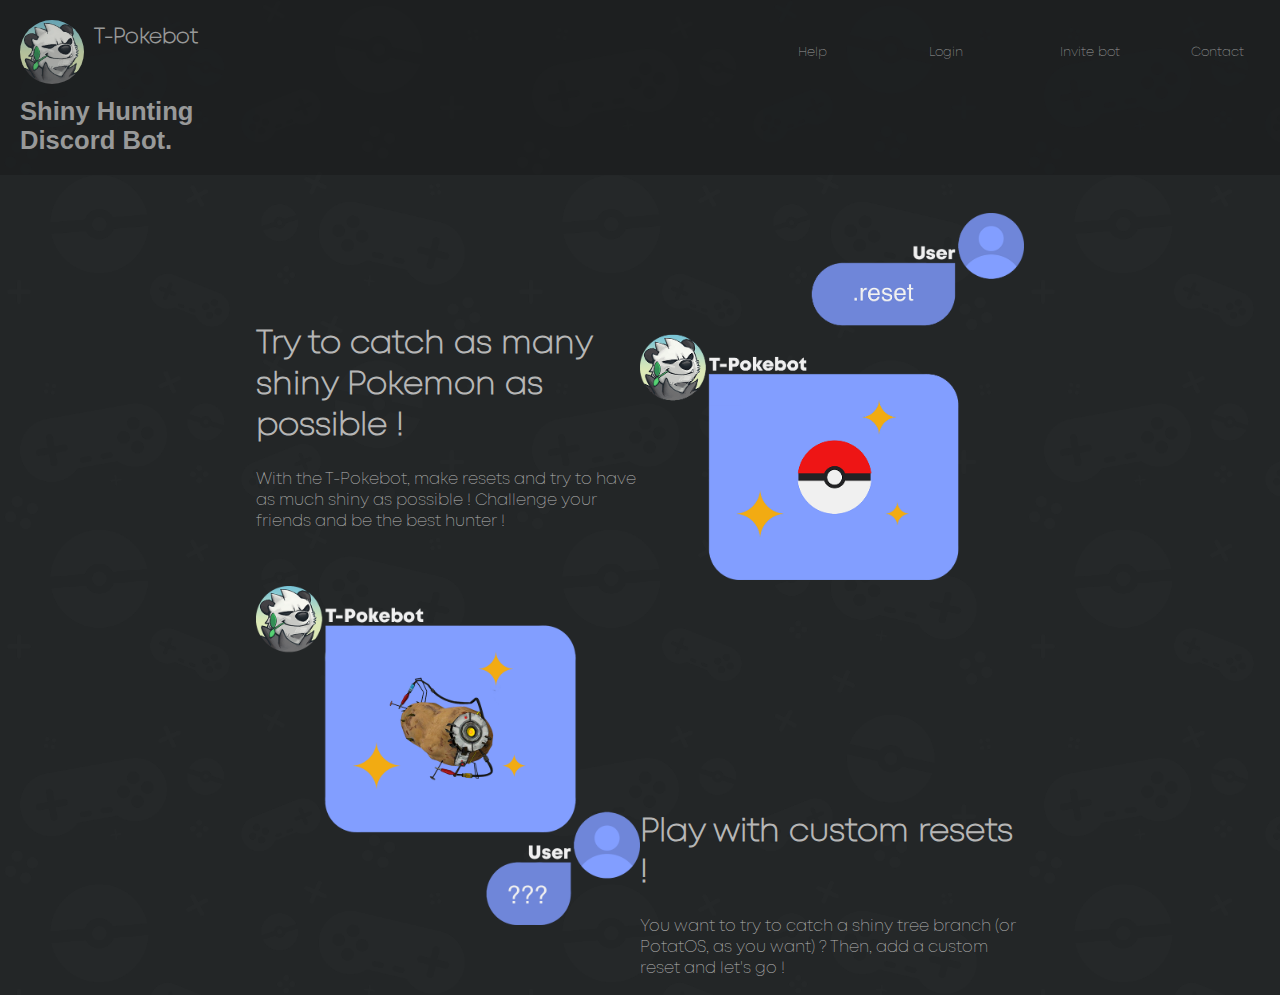
<file: index.html>
﻿<!--
    BON ! Le but de ce site sera sur le long terme de faire un site pour mon bot discord.
    Je veux pouvoir ajouter une interface pour mieux paramètrer le bot car avec juste en utilisant des commandes Discord c'est pas ouf
    Pour l'instant j'ai fait que la base du site, mais je ajouter un peu de javaScript par-ci par-là histoire de faire un vrai site PRATIQUE.
    La page de connection se fera à travers le système d'auth de discord, pour le reste je verrai plus tard

    Du coup la page "login" accueillera le tableau demandé dans la feuille d'évaluation, je savais pas trop où le mettre x)


    AH et le "box menu" j'aimais pas sur le côté alors je l'ai mis dans l'en-tête ^^
-->


<!DOCTYPE html>
<html lang="fr">
    <head>
        <title>T-Pokebot</title>
        <meta charset="utf-8">
        <link rel="stylesheet" href= "style.css" />
        <link rel="icon" href="icon.png">
    </head>
    <body>
        <header>
            <div class="nomBot"><img src="pdp_bot.png" alt="bot profile picture" class="pdpBot"><h1>T-Pokebot</h1></div>
            <span class="menuLien" onclick="location.href='help.html';" style="cursor: pointer"><a> Help </a></span>
            <span class="menuLien" onclick="location.href='login.html';" style="cursor: pointer"><a> Login </a></span>
            <span class="menuLien" onclick="window.open('https://discord.com/oauth2/authorize?client_id=693436830627921942&permissions=268823616&scope=bot','_blank')" style="cursor: pointer"> <a> Invite bot </a></span>
            <span class="menuLien" onclick="location.href='contact.html';" style="cursor: pointer"><a> Contact </a></span>
            <h1 class="messagePrincipal">Shiny Hunting<br>Discord Bot.</h1>
        </header>
        <div class="page">
            <img src="bot_reset.png" class="picReset" alt="bot reset explain picture">
            <div class="texteUn">
                <h1>Try to catch as many shiny Pokemon as possible !</h1>
                <p>With the T-Pokebot, make resets and try to have as much shiny as possible ! Challenge your friends and be the best hunter !</p>
            </div>
            <img src="bot_custom.png" class="picCustom" alt="bot custom explain picture">
            <div class="texteDeux">
                <h1>Play with custom resets !</h1>
                <p>You want to try to catch a shiny tree branch (or PotatOS, as you want) ? Then, add a custom reset and let's go !</p>
            </div>
        </div>
    </body>
</html>
</file>
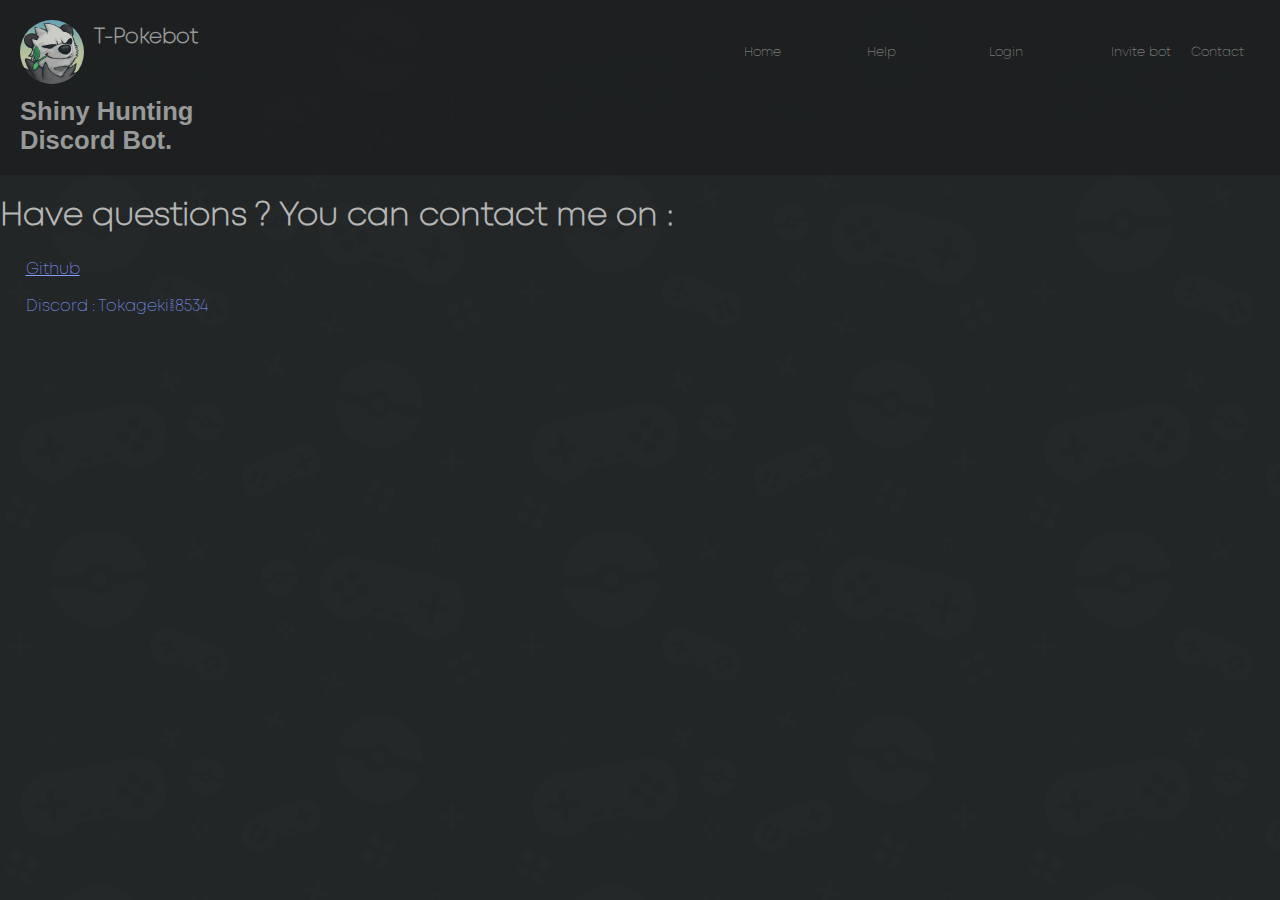
<file: contact.html>
<!DOCTYPE html>
<html lang="fr">
    <head>
        <title>T-Pokebot</title>
        <meta charset="utf-8">
        <link rel="stylesheet" href= "style.css" />
        <link rel="icon" href="icon.png">
    </head>
    <body>
        <header>
            <div class="nomBot"><img src="pdp_bot.png" alt="bot profile picture" class="pdpBot"><h1>T-Pokebot</h1></div>
            <span class="menuLien" onclick="location.href='index.html';" style="cursor: pointer"><a> Home </a></span>
            <span class="menuLien" onclick="location.href='help.html';" style="cursor: pointer"><a> Help </a></span>
            <span class="menuLien" onclick="location.href='login.html';" style="cursor: pointer"><a> Login </a></span>
            <span class="menuLien" onclick="window.open('https://discord.com/oauth2/authorize?client_id=693436830627921942&permissions=268823616&scope=bot','_blank')" style="cursor: pointer"> <a> Invite bot </a></span>
            <span class="menuLien" onclick="location.href='contact.html';" style="cursor: pointer"><a> Contact </a></span>
            <h1 class="messagePrincipal">Shiny Hunting<br>Discord Bot.</h1>
        </header>
        <h1>Have questions ? You can contact me on :</h1>
        <a href="https://github.com/Tokageki" class="lien">Github</a>
        <p class="discord">Discord : Tokageki#8534</p>
    </body>
</html>
</file>
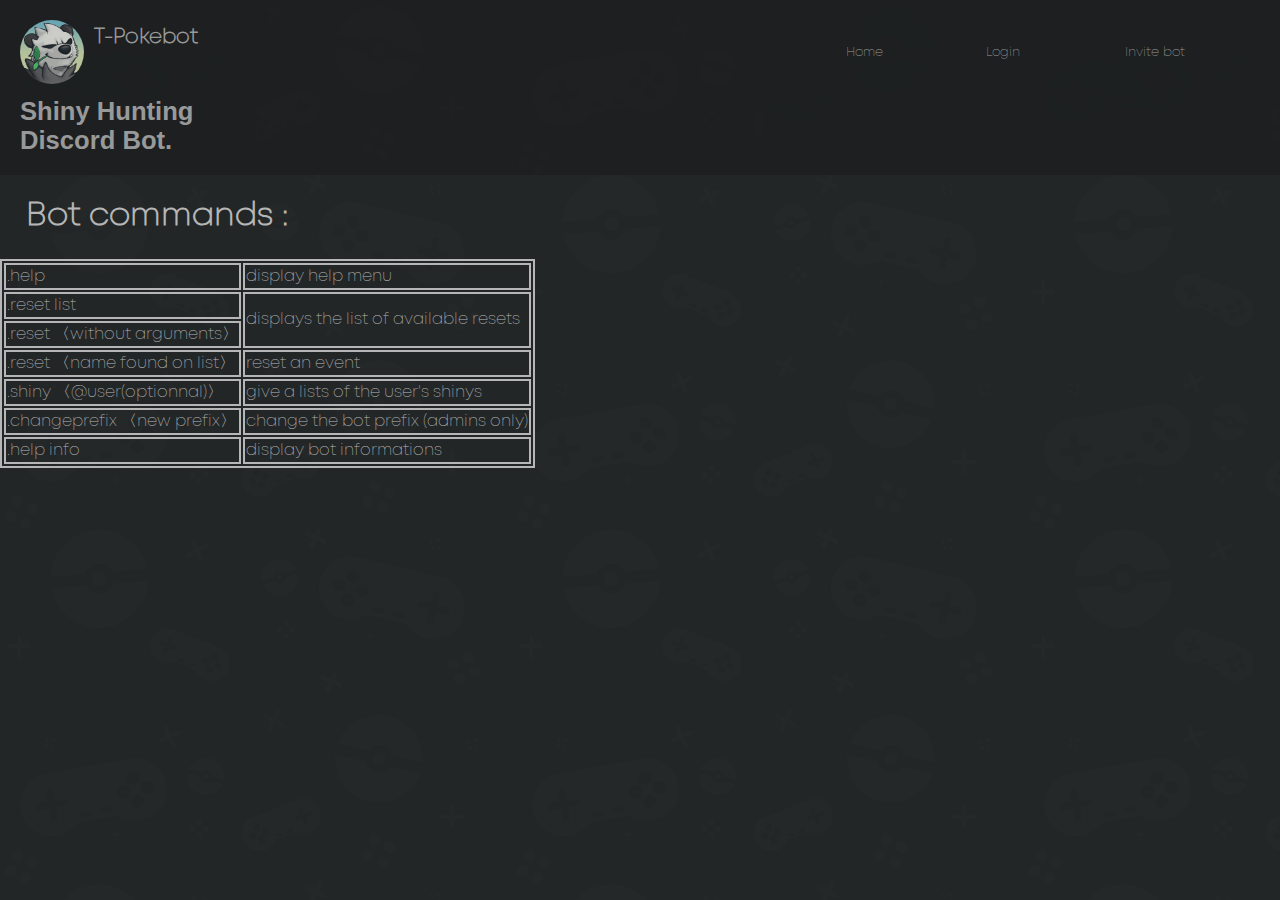
<file: help.html>
<!--
    Page d'aide, je sais pas trop quoi mettre, je verrais pour plus la compléter plus tard
-->


<!DOCTYPE html>
<html lang="fr">
    <head>
        <title>T-Pokebot</title>
        <meta charset="utf-8">
        <link rel="stylesheet" href= "style.css" />
        <link rel="icon" href="icon.png">
    </head>
    <body>
        <header>
            <div class="nomBot"><img src="pdp_bot.png" alt="bot profile picture" class="pdpBot"><h1>T-Pokebot</h1></div>
            <span class="menuLien" onclick="location.href='index.html';" style="cursor: pointer"><a> Home </a></span>
            <span class="menuLien" onclick="location.href='login.html';" style="cursor: pointer"><a> Login </a></span>
            <span class="menuLien" onclick="window.open('https://discord.com/oauth2/authorize?client_id=693436830627921942&permissions=268823616&scope=bot','_blank')" style="cursor: pointer"> <a> Invite bot </a></span>
            <h1 class="messagePrincipal">Shiny Hunting<br>Discord Bot.</h1>
        </header>
        <h1 class="botCommands">Bot commands :</h1>
        <table>
            <tr>
                <td>.help</td>
                <td>display help menu</td>
            </tr>
            <tr>
                <td>.reset list</td>
                <td rowspan="2">displays the list of available resets</td>
            </tr>
            <tr>
                <td>.reset 〈without arguments〉</td>
            </tr>
            <tr>
                <td>.reset 〈name found on list〉</td>
                <td>reset an event</td>
            </tr>
            <tr>
                <td>.shiny 〈@user(optionnal)〉</td>
                <td>give a lists of the user's shinys</td>
            </tr>
            <tr>
                <td>.changeprefix 〈new prefix〉</td>
                <td>change the bot prefix (admins only)</td>
            </tr>
            <tr>
                <td>.help info</td>
                <td>display bot informations</td>
            </tr>
        </table>
    </body>
</html>
</file>
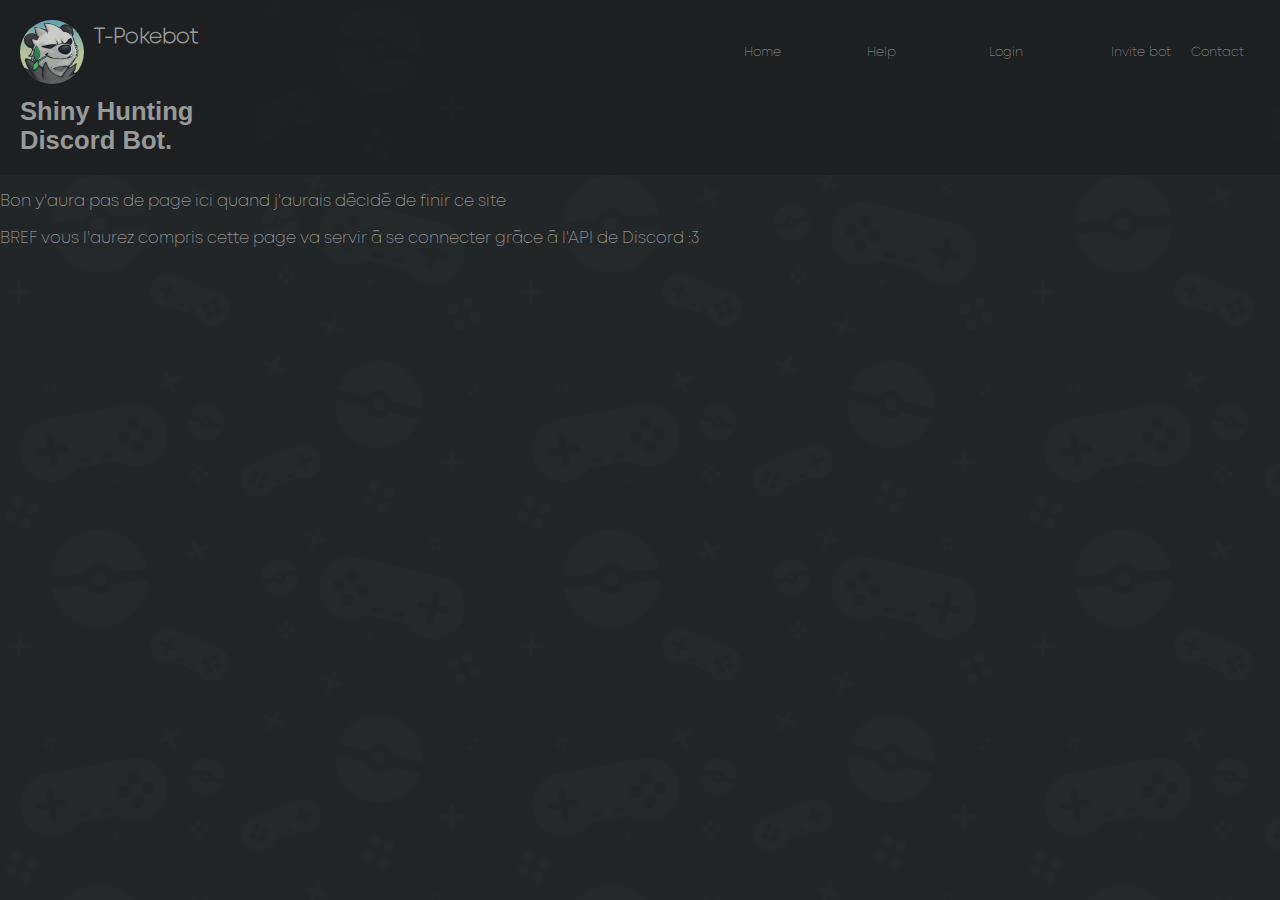
<file: login.html>
<!--
    Page de login qui sera pas comme ça du coup, bon là y'a juste un tableau car c'est ce qui est demandé
-->


<!DOCTYPE html>
<html lang="fr">
    <head>
        <title>T-Pokebot</title>
        <meta charset="utf-8">
        <link rel="stylesheet" href= "style.css" />
        <link rel="icon" href="icon.png">
    </head>
    <body>
        <header>
            <div class="nomBot"><img src="pdp_bot.png" alt="bot profile picture" class="pdpBot"><h1>T-Pokebot</h1></div>
            <span class="menuLien" onclick="location.href='index.html';" style="cursor: pointer"><a> Home </a></span>
            <span class="menuLien" onclick="location.href='help.html';" style="cursor: pointer"><a> Help </a></span>
            <span class="menuLien" onclick="location.href='login.html';" style="cursor: pointer"><a> Login </a></span>
            <span class="menuLien" onclick="window.open('https://discord.com/oauth2/authorize?client_id=693436830627921942&permissions=268823616&scope=bot','_blank')" style="cursor: pointer"> <a> Invite bot </a></span>
            <span class="menuLien" onclick="location.href='contact.html';" style="cursor: pointer"><a> Contact </a></span>
            <h1 class="messagePrincipal">Shiny Hunting<br>Discord Bot.</h1>
        </header>
        <p>Bon y'aura pas de page ici quand j'aurais décidé de finir ce site</p>
        <p>BREF vous l'aurez compris cette page va servir à se connecter grâce à l'API de Discord :3</p>
    </body>
</html>
</file>
<file: style.css>
/* bon j'ai essayé de faire en sorte que la page s'adapte à la taille du navigateur j'ai essayé de faire de mon mieux UwU */






@font-face {
	font-family: "Mont-ExtraLight";
	src: url("Mont-ExtraLightDEMO.otf");
}



@keyframes buttonHover {
	from {background-color: rgba(23,25,26,.6);color:#B6B6B6;}
	to {background-color: #829eff;color:white;}
}
@keyframes buttonNoHover {
	from {background-color:#829eff ;color:white;}
	to {background-color:rgba(23,25,26,.6) ;color:#B6B6B6;}
}
@keyframes fondu {
	from {transform: scale(0.8); opacity : 0%;}
	to {opacity: 100%;}
}








body{
	background-color: #232627; 
	background-image: url(motif.png);
	background-size: 40%;
	padding:75px;
	text-align : left;
	font-family: 'Mont-ExtraLight', sans-serif;
    margin: 0px;
    padding: 0px;
	color:#B6B6B6;

}



header{
	padding-right:2vw;
	display: grid;
	background: rgba(23,25,26,.6);
	grid-template-columns: 6fr 1fr 1fr 1fr;
    grid-template-rows: 1vw 5vw;
	opacity: 80%;
	
}


img.picReset{
	padding-top: 3vw;
	padding-right: 20vw;
	height: 30%;
	width: 30%;
	float: right;
	animation: 0.6s ease-out 0s 1 fondu;
}

img.picCustom{
	padding-top: 3vw;
	padding-left:20vw;
	padding-bottom: 3vw;
	height: 30%;
	width: 30%;
	float: Left;
	animation: 0.6s ease-out 0s 1 fondu;
}


img.pdpBot{
	grid-row: 1/3;
	float: left;
	padding: 10px;
	border-radius: 50%;
	width:5vw;
	height:5vw;
}


.texteUn{
	padding-left: 20vw;
	padding-right: 49vw;
	color : #B6B6B6;
	padding-top: 10vw;
}

.texteDeux{
	padding-left: 49vw;
	padding-right: 20vw;
	color : #B6B6B6;
	padding-top: 19vw;
}



.nomBot{
	padding: 10px;
	grid-row: 1/3;
	color : #B6B6B6;
	animation-name: buttonNoHover;
	animation-duration: 0.5s;
	font-size: 0.8vw;
}



.menuLien{
	margin-top: 35px;
	grid-row: 1/3;
	padding: 10px;
	color : #B6B6B6;
	animation-name: buttonNoHover;
	animation-duration: 0.5s;
	font-size: 1vw;

	
}

.menuLien:hover{
	color : white;
	animation-name: buttonHover;
	animation-duration: 0.5s;
	background-color:#829eff ;
}

.messagePrincipal{
  	white-space: nowrap;
  	overflow: hidden;    
	color: #B6B6B6;
	margin: 20px;
	grid-column: 1/4;
	grid-row: 3/4;
	font-size: 2vw;
	font-family: 'Helvetica', sans-serif;
}



.botCommands{
	padding-left: 2vw;
}


s{
	font-family: 'Helvetica', sans-serif;
}



table{
	border: 2px solid #B6B6B6;
}

td{
	border: 2px solid #B6B6B6;
}

.lien{
	padding-left: 2vw;
	color:#829eff;
}

.discord{
	padding-left: 2vw;
	color:#829eff;
}

.lien:hover{
	color:white;
}
</file>
